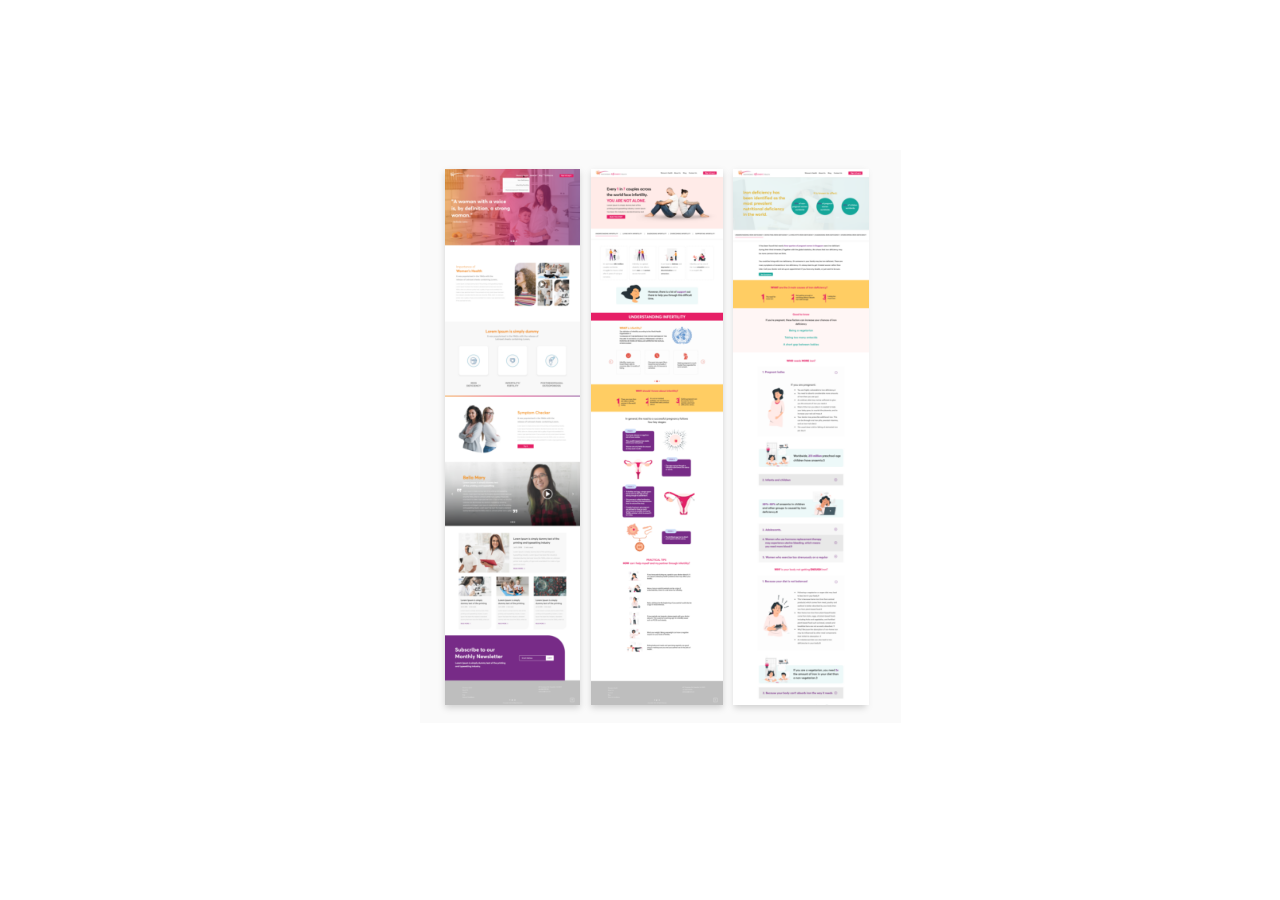
<file: cardcheck.html>
<!DOCTYPE html>
<html lang="en">
<head>
    <meta charset="UTF-8">
    <meta name="viewport" content="width=device-width, initial-scale=1.0">
    <script src="https://ajax.googleapis.com/ajax/libs/jquery/3.1.0/jquery.min.js"></script> 
    <title>Document</title>

    <style>
        /* Global Styling */
html, body {margin:0px; padding: 0px;}

/* nav {
    background-color: white;
    height: 80px;
		position: fixed;
		width: 100vw;
		top: 0;
		z-index: 999;
} */

#logo {height: 80px; margin-left: 20px;}

.wrapper {
    padding: 50px 50px;
    max-width: 481px;
    text-align: center;
    margin-left: auto;
    margin-right: auto;
		margin-top: 80px;
}

.right {float: right !important;}
/* Image zoom on hover + Overlay colour */
.parent {
    width: 100%;
    margin: 20px;
    height: 573px;
    
    overflow: hidden;
    position: relative;
    float: left;
    display: inline-block;
	cursor: pointer;
}

.child {
    height: 100%;
    width: 100%;
    background-size: cover;
    background-repeat: no-repeat;
    -webkit-transition: all .7s;
    -moz-transition: all .7s;
    -o-transition: all .7s;
    transition: all .7s;
}

/* Several different images */
.bg-one {background-image: url(1.png);}
.bg-two {background-image: url(2.png);}
        .bg-three {background-image: url(3.png);}
        .bg-four {background-image: url(4.png);}
        .bg-five {background-image: url(5.png);}
        .bg-six {background-image: url(6.png);}
        .bg-seven {background-image: url(7.png);}
        .bg-eight {background-image: url(8.png);}
        .bg-nine {background-image: url(9.png);}
        .bg-ten {background-image: url(10.png);}
        .bg-eleven {background-image: url(11.png);}
        .bg-twelve {background-image: url(12.png);}


a {
    display: none;
    
    
    
    
    margin: auto;
    position: absolute;
    top: 0;
    left: 0;
    bottom: 0;
    right: 0;
    height: 50px;
    cursor: pointer;
    /*text-decoration: none;*/
}

.parent:hover .child, .parent:focus .child {
    -ms-transform: scale(1.06);
    -moz-transform: scale(1.06);
    -webkit-transform: scale(1.06);
    -o-transform: scale(1.06);
    transform: scale(1.06);
}

.parent:hover .child:before, .parent:focus .child:before {
    display: block;
}

.parent:hover a, .parent:focus a {
    display: block;
}

.child:before {
    content: "";
    display: none;
    height: 100%;
    width: 100%;
    position: absolute;
    top: 0;
    left: 0;
    /* background-color: rgba(52,73,94,0.75); */
}

/* Media Queries */
@media screen and (max-width: 960px) {
    .parent {width: 100%; margin: 20px 0px}
		.wrapper {padding: 20px 20px;}
}




/* .hello {display: none} */
    </style>
</head>
<body>
    <div class="wrapper">
        <div class="parent" onclick="">
            <div class="child bg-one">
                <!-- <a href="#">Los Angeles</a> -->
            </div>
        </div>
    </div>
</body>
</html>
</file>
